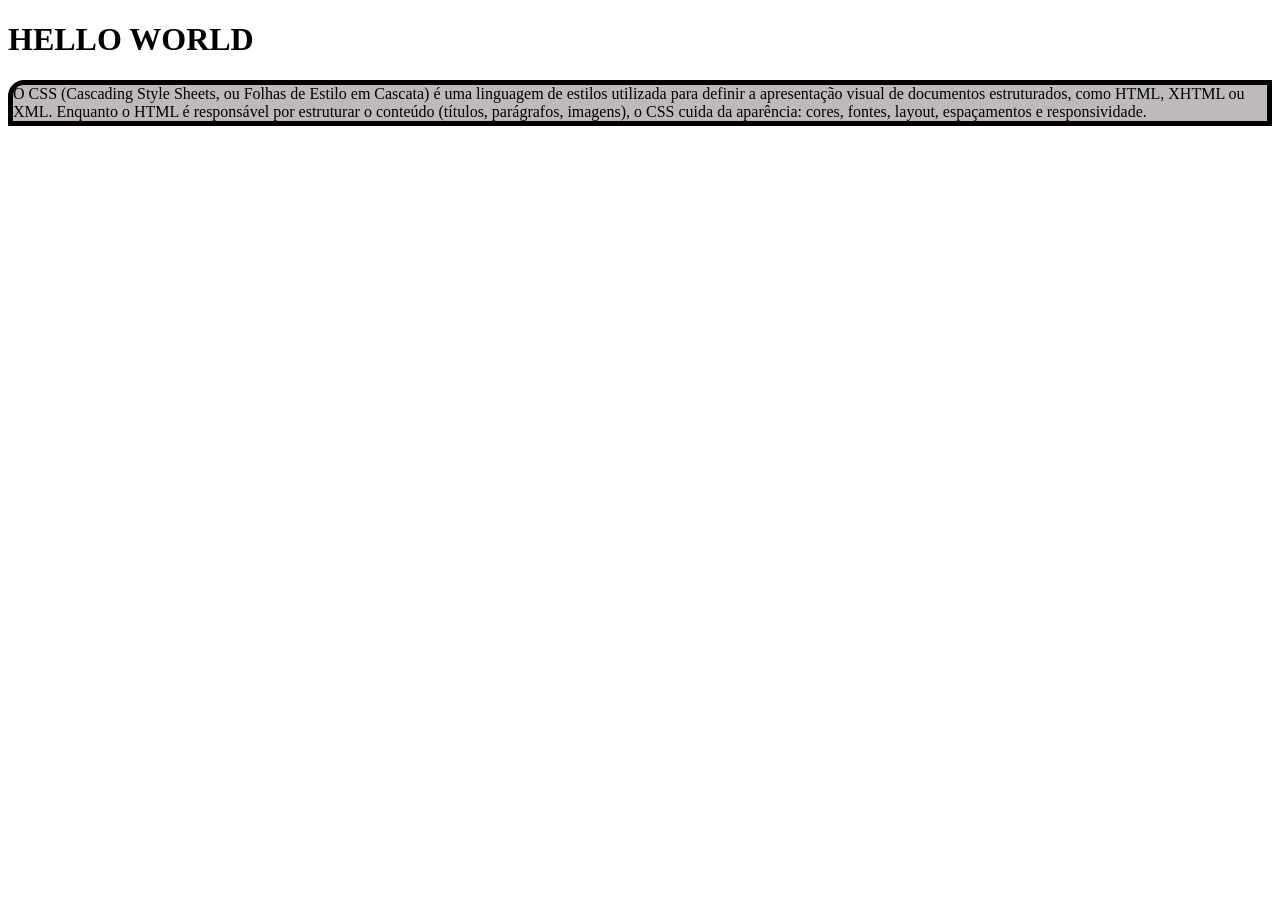
<file: css1/index.html>
<!DOCTYPE html>
<html lang="en">
<head>
    <meta charset="UTF-8">
    <meta name="viewport" content="width=device-width, initial-scale=1.0">
    <title>Document</title>
    <style>
        p {
            color: rgb(0, 0, 0);
            border: 5px solid rgb(0, 0, 0);      
            border-top-left-radius: 16px;   
            background-color: rgb(190, 186, 186);
        }
    </style>
</head>
<body>
    <h1>HELLO WORLD</h1>
    <p>
        O CSS (Cascading Style Sheets, ou Folhas de Estilo em Cascata) é uma linguagem de estilos utilizada para definir a apresentação visual de documentos estruturados, como HTML, XHTML ou XML. Enquanto o HTML é responsável por estruturar o conteúdo (títulos, parágrafos, imagens), o CSS cuida da aparência: cores, fontes, layout, espaçamentos e responsividade.
    </p>
</file>
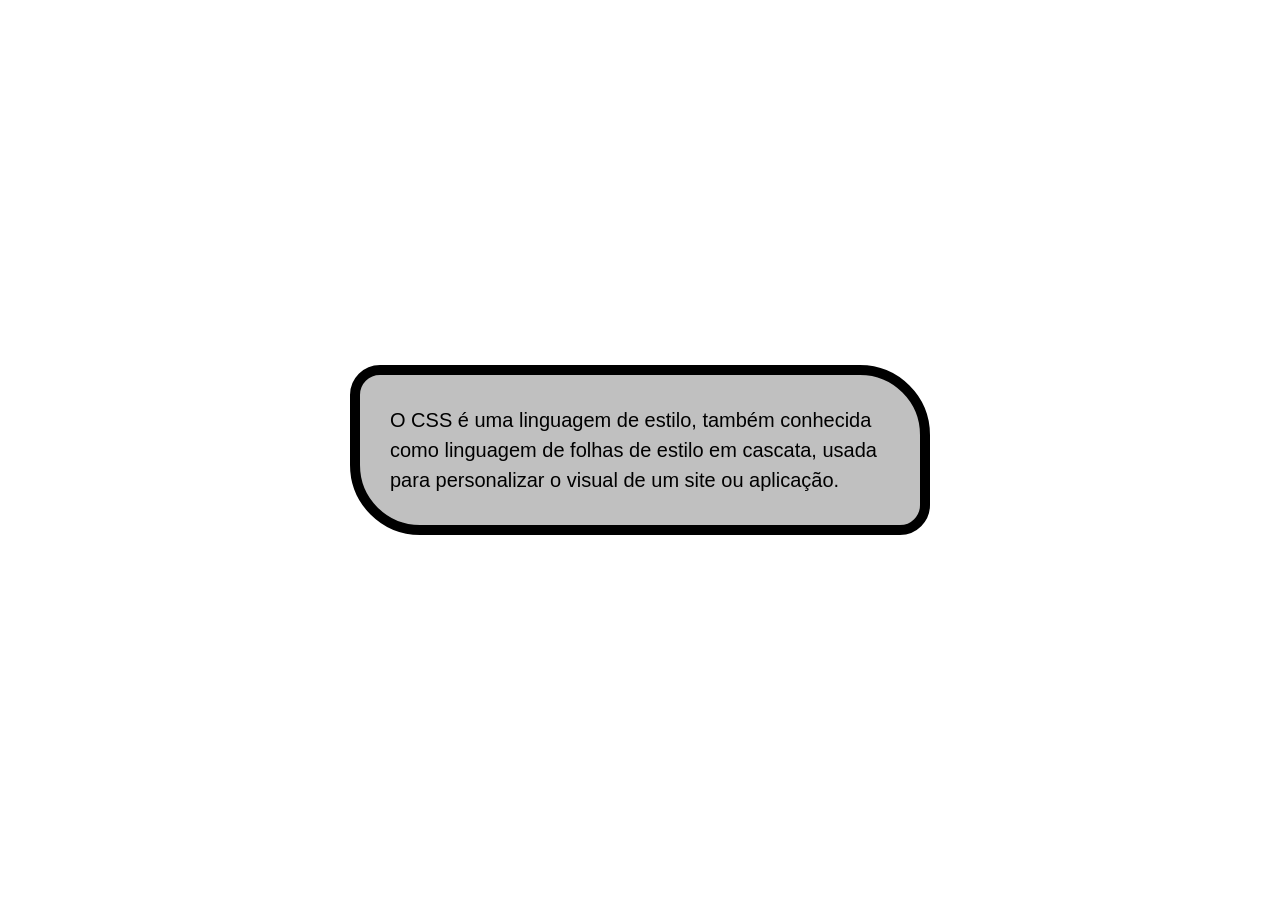
<file: WACAD002 - CSS/css1/index.html>
<!DOCTYPE html>
<html lang="pt-br">
<head>
    <meta charset="UTF-8">
    <title>Introdução ao CSS</title>
    <link rel="stylesheet" href="style.css">
</head>
<body>

    <div class="box">
        O CSS é uma linguagem de estilo, também conhecida como linguagem de folhas de estilo em cascata, usada para personalizar o visual de um site ou aplicação.
    </div>

</body>
</html>
</file>
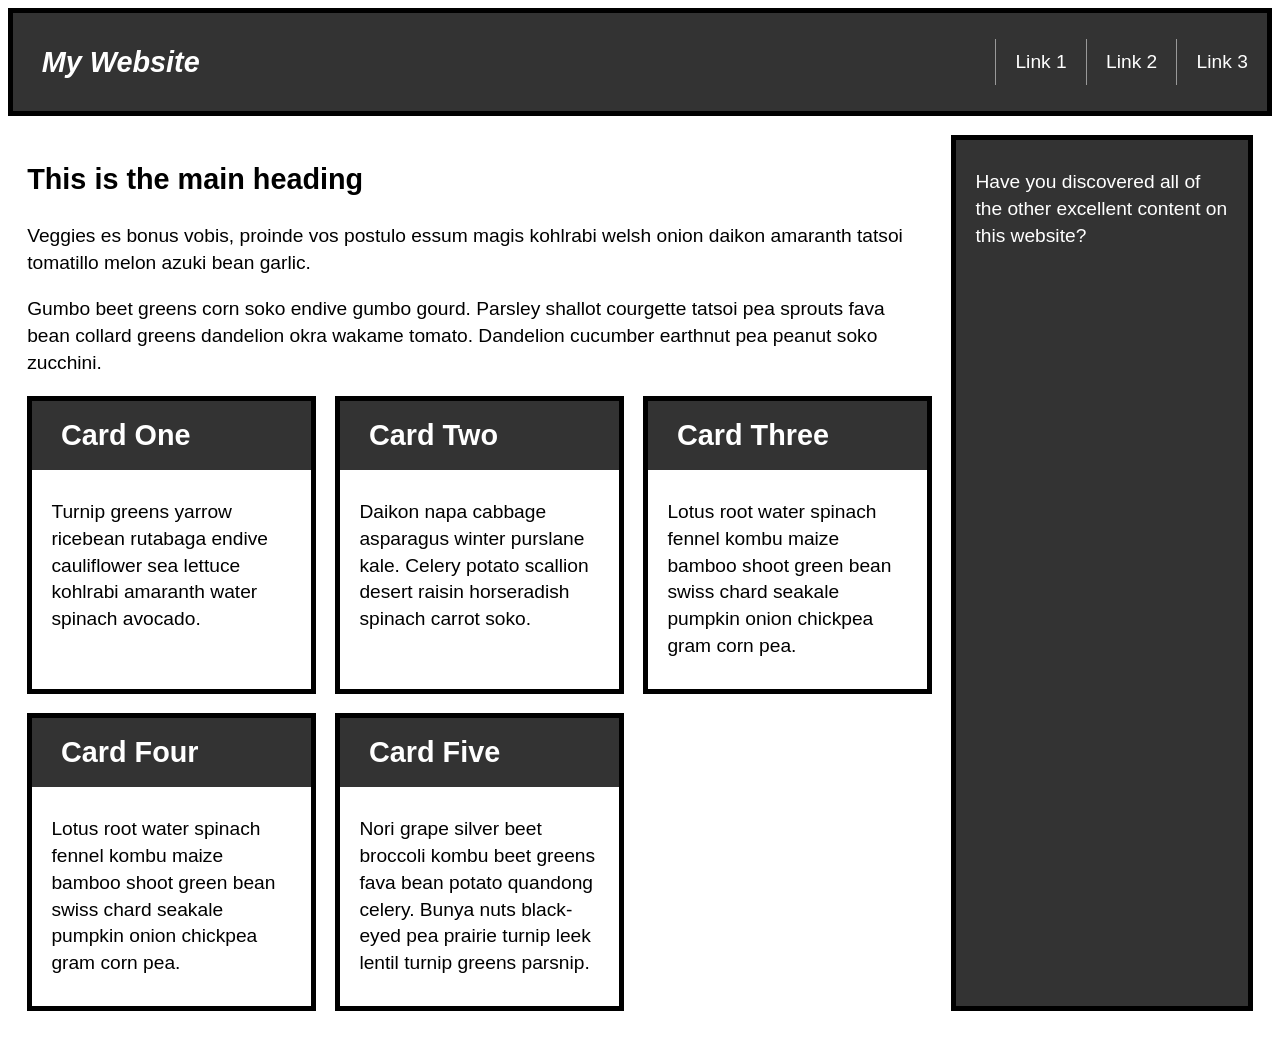
<file: WACAD002 - CSS/css5/index.html>
<!DOCTYPE html>
<html lang="en">
  <head>
    <meta charset="utf-8" />
    <meta name="viewport" content="width=device-width" />
    <title>Responsive Web Design Task: Task</title>
    <link rel="stylesheet" href="./css/styles.css" />
  </head>

  <body>
    <header>
      <div class="title">My Website</div>
      <nav>
        <ul>
          <li>
            <a href="">Link 1</a>
          </li>
          <li>
            <a href="">Link 2</a>
          </li>
          <li>
            <a href="">Link 3</a>
          </li>
        </ul>
      </nav>
    </header>

    <main>
      <article>
        <h1>This is the main heading</h1>
        <p>
          Veggies es bonus vobis, proinde vos postulo essum magis kohlrabi welsh
          onion daikon amaranth tatsoi tomatillo melon azuki bean garlic.
        </p>

        <p>
          Gumbo beet greens corn soko endive gumbo gourd. Parsley shallot
          courgette tatsoi pea sprouts fava bean collard greens dandelion okra
          wakame tomato. Dandelion cucumber earthnut pea peanut soko zucchini.
        </p>

        <ul class="cards">
          <li>
            <h2>Card One</h2>
            <div class="inner">
              <p>
                Turnip greens yarrow ricebean rutabaga endive cauliflower sea
                lettuce kohlrabi amaranth water spinach avocado.
              </p>
            </div>
          </li>
          <li>
            <h2>Card Two</h2>
            <div class="inner">
              <p>
                Daikon napa cabbage asparagus winter purslane kale. Celery
                potato scallion desert raisin horseradish spinach carrot soko.
              </p>
            </div>
          </li>
          <li>
            <h2>Card Three</h2>
            <div class="inner">
              <p>
                Lotus root water spinach fennel kombu maize bamboo shoot green
                bean swiss chard seakale pumpkin onion chickpea gram corn pea.
              </p>
            </div>
          </li>
          <li>
            <h2>Card Four</h2>
            <div class="inner">
              <p>
                Lotus root water spinach fennel kombu maize bamboo shoot green
                bean swiss chard seakale pumpkin onion chickpea gram corn pea.
              </p>
            </div>
          </li>
          <li>
            <h2>Card Five</h2>
            <div class="inner">
              <p>
                Nori grape silver beet broccoli kombu beet greens fava bean
                potato quandong celery. Bunya nuts black-eyed pea prairie turnip
                leek lentil turnip greens parsnip.
              </p>
            </div>
          </li>
        </ul>
      </article>
      <aside class="sidebar">
        <p>
          Have you discovered all of the other excellent content on this
          website?
        </p>
      </aside>
    </main>
  </body>
</html>
</file>
<file: WACAD002 - CSS/css1/style.css>
body {
    display: flex;
    justify-content: center;
    align-items: center;
    height: 100vh;
    margin: 0;
    font-family: sans-serif;
}

.box {
    background-color: #c0c0c0;
    
    border: 10px solid #000000;
    
border-radius: 30px 70px 30px 70px;    
    padding: 30px;
    
    max-width: 500px;
    
    font-size: 20px;
    line-height: 1.5;
}
</file>
<file: WACAD002 - CSS/css5/css/styles.css>
* {
  box-sizing: border-box;
}

html {
  font:
    1.2em/1.4 Arial,
    Helvetica,
    sans-serif;
}

body {
  padding: 0 0 1em;
}

header {
  background-color: #333;
  color: #fff;
  border: 5px solid #000;
}

header ul {
  list-style: none;
  margin: 0;
  padding: 0;
}

header a {
  color: #fff;
  text-decoration: none;
  display: block;
  padding: 0.5em 1em;
  border-top: 1px solid #999;
}

header .title {
  font-size: 150%;
  font-style: italic;
  font-weight: bold;
  padding: 1em;
}

main {
  padding: 0 1em;
}

.cards {
  list-style: none;
  margin: 0;
  padding: 0;
}

.cards li {
  border: 5px solid #000;
  margin-bottom: 1em;
}

.cards h2 {
  background-color: #333;
  color: #fff;
  margin: 0;
  padding: 0.5em 1em;
}

.cards .inner {
  padding: 0.5em 1em;
}

.sidebar {
  background-color: #333;
  border: 5px solid #000;
  padding: 0.5em 1em;
  color: #fff;
}

/* Layout desktop com CSS Grid */
@media (min-width: 700px) {

  /* Header em linha: título à esquerda, nav à direita */
  header {
    display: grid;
    grid-template-columns: 1fr auto;
    align-items: center;
  }

  header ul {
    display: flex;
  }

  header a {
    border-top: none;
    border-left: 1px solid #999;
  }

  /* Main: artigo + sidebar lado a lado */
  main {
    display: grid;
    grid-template-columns: 3fr 1fr;
    gap: 1em;
    padding-top: 1em;
  }

  /* Cards em grade: 3 colunas */
  .cards {
    display: grid;
    grid-template-columns: repeat(3, 1fr);
    gap: 1em;
  }

  .cards li {
    margin-bottom: 0;
  }
}
</file>
